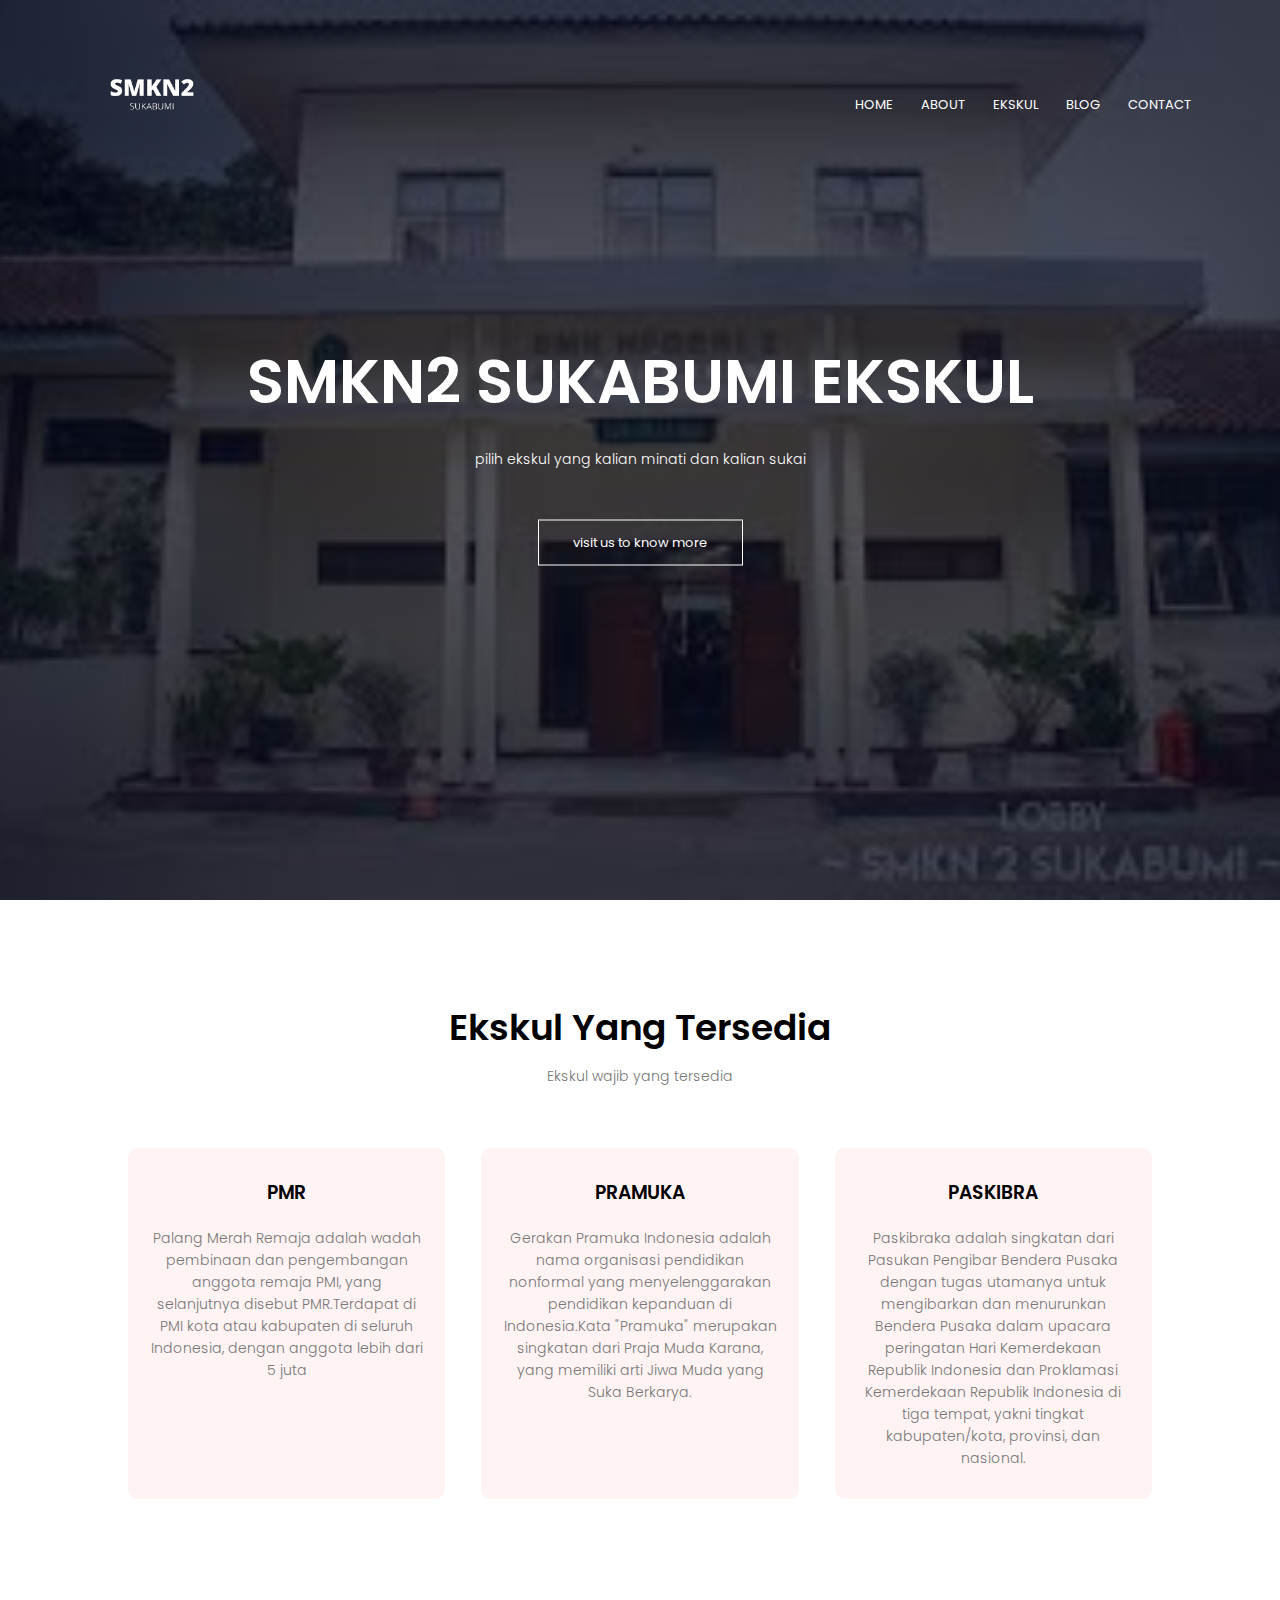
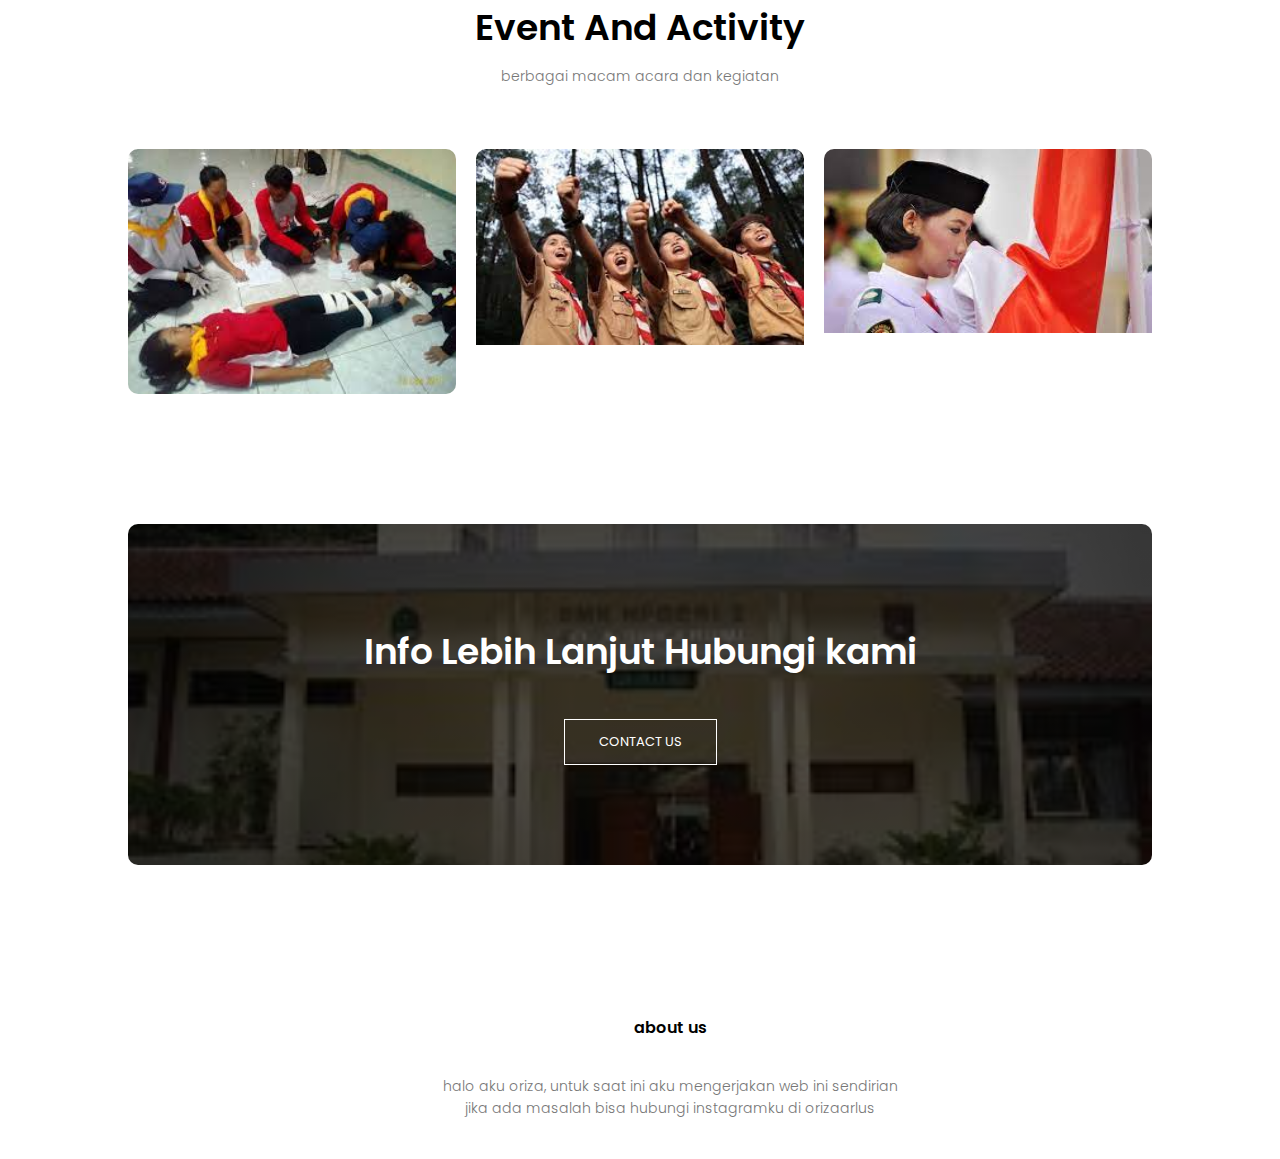
<file: index.html>
<!DOCTYPE html>
<html>
<head>
    <meta name= "viewport" content="with=device-width, initial-scale=1.0"> 
    <title>Ekskul SMKN2 sukabumi </title>
     <link rel="stylesheet" href="style.css">
     <link rel="preconnect" href="https://fonts.googleapis.com">
<link rel="preconnect" href="https://fonts.gstatic.com" crossorigin>
<link href="https://fonts.googleapis.com/css2?family=Poppins:ital,wght@0,300;0,400;1,200;1,500&display=swap" rel="stylesheet">
<link rel="stylesheet" href="https://stackpath.bootstrapcdn.com/font-awesome/4.7.0/css/font-awesome.min.css">
</head>
<body>
<section class="header">
         <nav>
            <a href="index.html"><img src="images/SMKN2 (1) (1).png"></a>
            <div class="nav-links" id="navLinks">
                <i class="fa fa-window-close" aria-hidden="true" onclick="hideMenu()"></i>

                <ul>
                    <li><a href="index.html">HOME</a></li>
                    <li><a href="about.html">ABOUT</a></li>
                    <li><a href="ekskul.html">EKSKUL</a></li>
                    <li><a href="blog.html">BLOG</a></li>
                    <li><a href="contact.html">CONTACT</a></li>
                </ul>
            </div>
            <i class="fa fa-bars" aria-hidden="true" onclick="showMenu()"></i>
         </nav>

<div class="text-box">
    <h1>SMKN2 SUKABUMI EKSKUL</h1>
    <p>pilih ekskul yang kalian minati dan kalian sukai</p>
    <a href="" class="hero-btn">visit us to know more</a>
</div>
     </section>

     <!------ Ekskul ------>

     <section class="ekskul">
         <h1> Ekskul Yang Tersedia</h1>
         <p>Ekskul wajib yang tersedia</p>

     <div class="row">
         <div class="ekskul-col">
             <h3>PMR</h3>
             <p>Palang Merah Remaja adalah wadah pembinaan dan pengembangan anggota remaja PMI,
                  yang selanjutnya disebut PMR.Terdapat di PMI kota atau kabupaten di seluruh Indonesia,
                   dengan anggota lebih dari 5 juta </p>

         </div>
         <div class="ekskul-col">
            <h3>PRAMUKA</h3>
            <p>Gerakan Pramuka Indonesia adalah nama organisasi pendidikan nonformal 
                yang menyelenggarakan pendidikan kepanduan di Indonesia.Kata "Pramuka" merupakan singkatan dari 
                Praja Muda Karana, yang memiliki arti Jiwa Muda yang Suka Berkarya.</p>

        </div>
        <div class="ekskul-col">
            <h3>PASKIBRA</h3>
            <p>Paskibraka adalah singkatan dari Pasukan Pengibar Bendera Pusaka dengan tugas utamanya
                 untuk mengibarkan dan menurunkan Bendera Pusaka dalam upacara peringatan Hari Kemerdekaan Republik Indonesia
                  dan Proklamasi Kemerdekaan Republik Indonesia di tiga tempat, yakni tingkat kabupaten/kota, provinsi, dan nasional. </p>

        </div>
     </div>
       

    </section>
    
    <!------- event ------->

    <section class="event">
        <h1> Event And Activity</h1>
        <P>berbagai macam acara dan kegiatan</P>

        <div class="row">
            <div class="event-col">
                <img src="images/pmr1.jpg"> 
                <div class="layer">
                      <h3>PMR</h3>  
                </div>
            </div>
            <div class="event-col">
                <img src="images/pramuka event.jpg"> 
                <div class="layer">
                      <h3>PRAMUKA</h3>  
                </div>
            </div>
            <div class="event-col">
                <img src="images/paskibra event.jpg"> 
                <div class="layer">
                      <h3>PASKIBRA</h3>  
                </div>
            </div>
        </div>



    </section>
    <!------- Call To Actiom ------->

    <section class="cta">
        <h1>Info Lebih Lanjut Hubungi kami</h1>
        <a href="" class="hero-btn">CONTACT US</a>
    </section>


     <!------- Footer ------->

     <section class="footer">
         <h4>about us</h4>
         <p> halo aku oriza, untuk saat ini aku mengerjakan web ini sendirian<br>jika ada masalah bisa hubungi instagramku di orizaarlus</p>
 </section>







     <!--------JavaScript for Toggle menu------>
<script>

    var navLinks = document.getElementById("navLinks");
    function showMenu(){
        navLinks.style.right = "0";
    }
    function hideMenu(){
        navLinks.style.right = "-200px";
    }

</script>

</body>
</html>
</file>
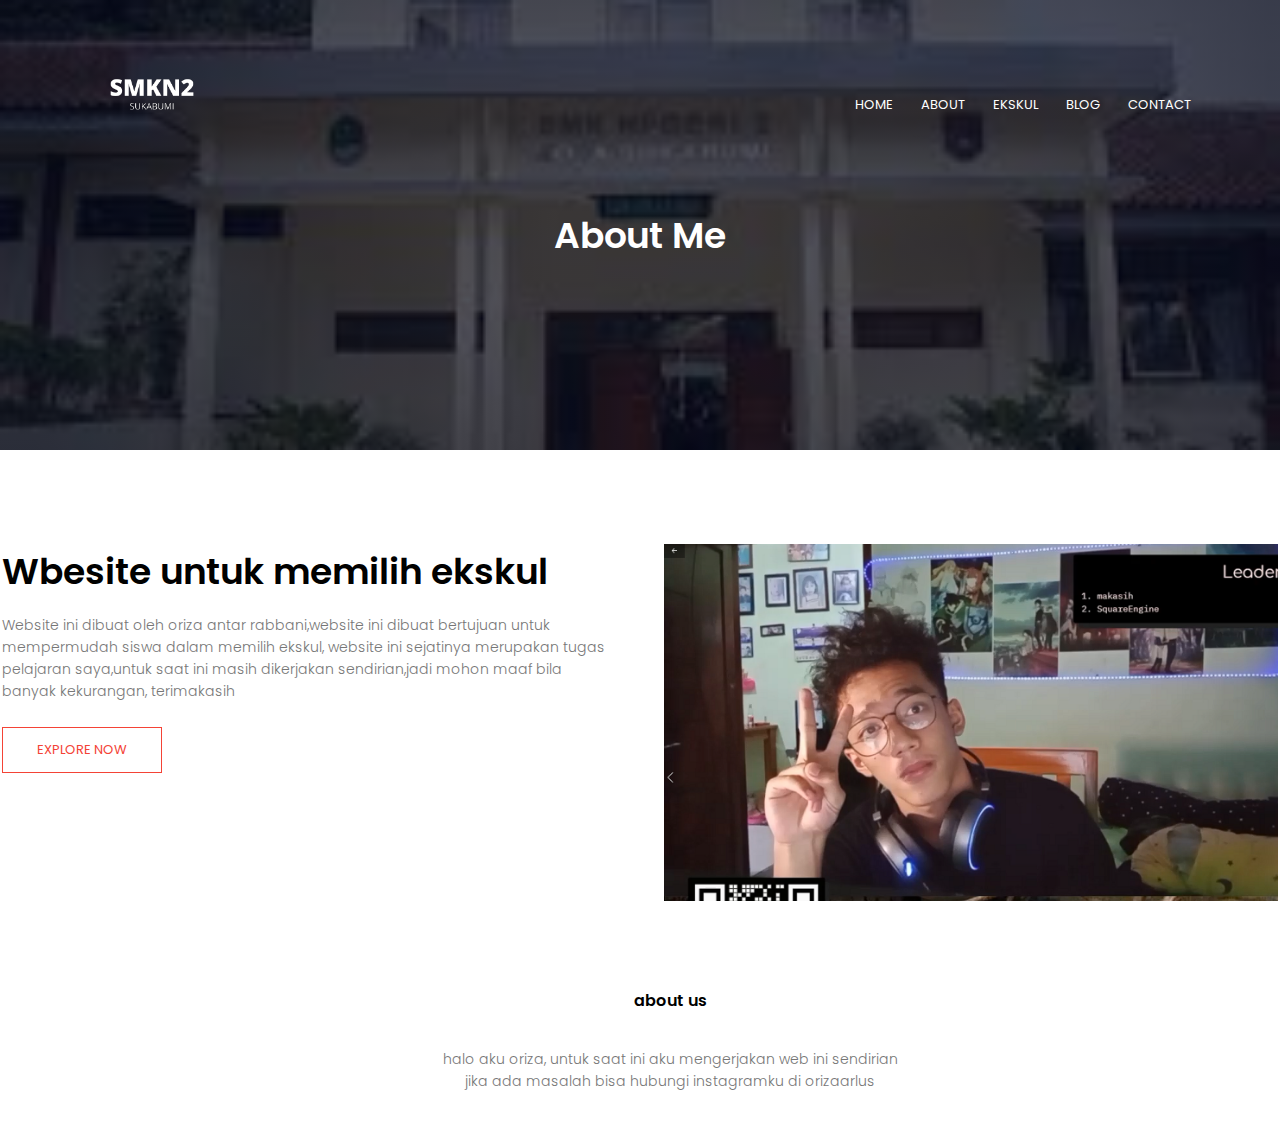
<file: about.html>
<!DOCTYPE html>
<html>
<head>
    <meta name= "viewport" content="with=device-width, initial-scale=1.0"> 
    <title>Ekskul SMKN2 sukabumi </title>
     <link rel="stylesheet" href="style.css">
     <link rel="preconnect" href="https://fonts.googleapis.com">
<link rel="preconnect" href="https://fonts.gstatic.com" crossorigin>
<link href="https://fonts.googleapis.com/css2?family=Poppins:ital,wght@0,300;0,400;1,200;1,500&display=swap" rel="stylesheet">
<link rel="stylesheet" href="https://stackpath.bootstrapcdn.com/font-awesome/4.7.0/css/font-awesome.min.css">
</head>
<body>
<section class="sub-header">
         <nav>
            <a href="index.html"><img src="images/SMKN2 (1) (1).png"></a>
            <div class="nav-links" id="navLinks">
                <i class="fa fa-window-close" aria-hidden="true" onclick="hideMenu()"></i>

                <ul>
                    <li><a href="index.html">HOME</a></li>
                    <li><a href="about.html">ABOUT</a></li>
                    <li><a href="ekskul.html">EKSKUL</a></li>
                    <li><a href="blog.html">BLOG</a></li>
                    <li><a href="contact.html">CONTACT</a></li>
                </ul>
            </div>
            <i class="fa fa-bars" aria-hidden="true" onclick="showMenu()"></i>
         </nav>
         <h1>About Me</h1>
     </section>

     <!------- about us content ------->

    <section class="about-us">

        <div class="row">
            <div class="about-col">
                <h1>Wbesite untuk memilih ekskul</h1>
                <p> Website ini dibuat oleh oriza antar rabbani,website ini dibuat bertujuan untuk mempermudah siswa dalam memilih ekskul,
                    website ini sejatinya merupakan tugas pelajaran saya,untuk saat ini masih dikerjakan sendirian,jadi mohon maaf bila banyak kekurangan,
                    terimakasih</p>
                    <a href="" class="hero-btn red-btn">EXPLORE NOW</a>
            </div>
            <div class="about-col">
                <img src="images/2021.08.01-18.37.png"
            </div>
        </div>

    </section>
  

     <!------- Footer ------->

     <section class="footer">
         <h4>about us</h4>
         <p> halo aku oriza, untuk saat ini aku mengerjakan web ini sendirian<br>jika ada masalah bisa hubungi instagramku di orizaarlus</p>
 </section>







     <!--------JavaScript for Toggle menu------>
<script>

    var navLinks = document.getElementById("navLinks");
    function showMenu(){
        navLinks.style.right = "0";
    }
    function hideMenu(){
        navLinks.style.right = "-200px";
    }

</script>

</body>
</html>
</file>
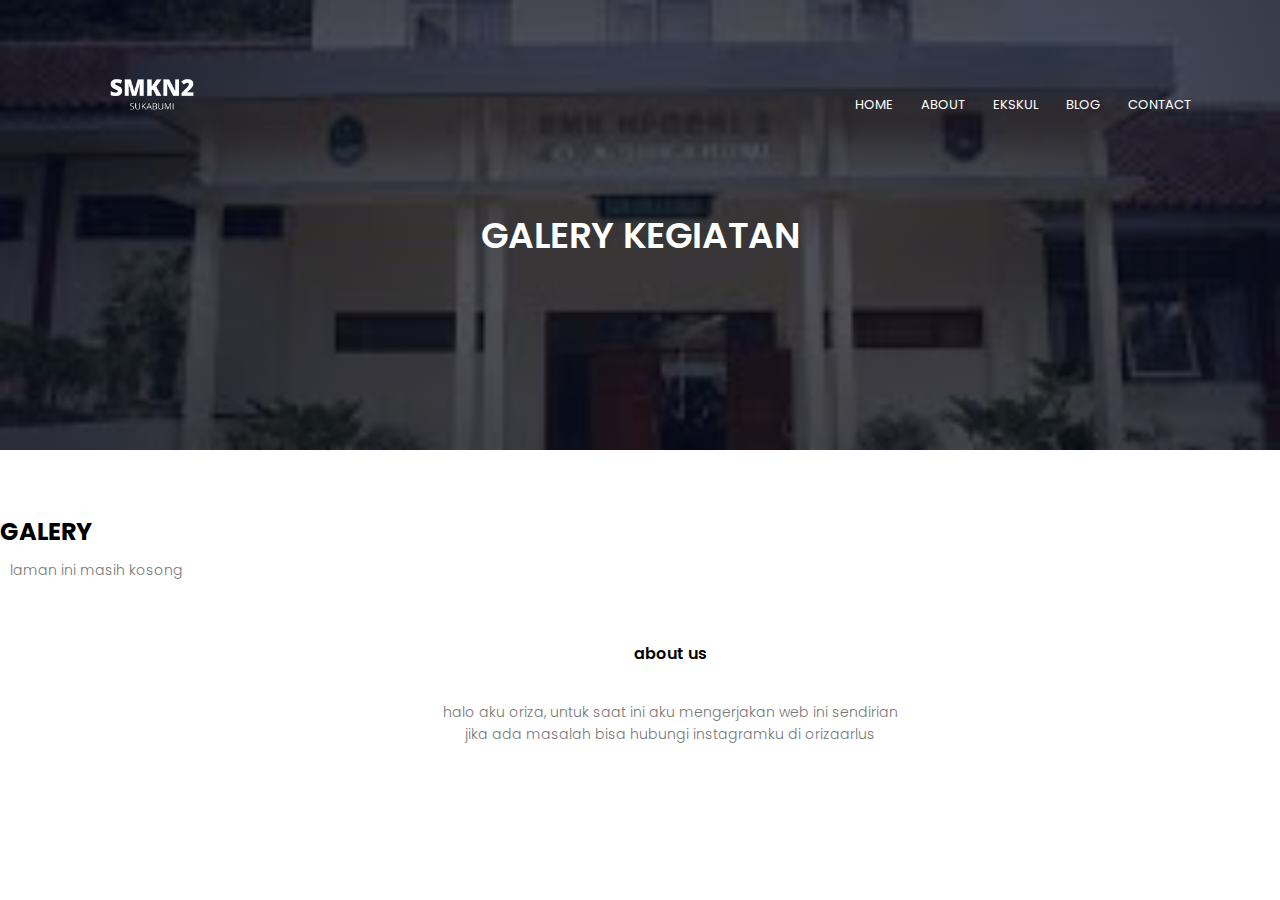
<file: blog.html>
<!DOCTYPE html>
<html>
<head>
    <meta name= "viewport" content="with=device-width, initial-scale=1.0"> 
    <title>Ekskul SMKN2 sukabumi </title>
     <link rel="stylesheet" href="style.css">
     <link rel="preconnect" href="https://fonts.googleapis.com">
<link rel="preconnect" href="https://fonts.gstatic.com" crossorigin>
<link href="https://fonts.googleapis.com/css2?family=Poppins:ital,wght@0,300;0,400;1,200;1,500&display=swap" rel="stylesheet">
<link rel="stylesheet" href="https://stackpath.bootstrapcdn.com/font-awesome/4.7.0/css/font-awesome.min.css">
</head>
<body>
<section class="sub-header">
         <nav>
            <a href="index.html"><img src="images/SMKN2 (1) (1).png"></a>
            <div class="nav-links" id="navLinks">
                <i class="fa fa-window-close" aria-hidden="true" onclick="hideMenu()"></i>

                <ul>
                    <li><a href="index.html">HOME</a></li>
                    <li><a href="about.html">ABOUT</a></li>
                    <li><a href="ekskul.html">EKSKUL</a></li>
                    <li><a href="blog.html">BLOG</a></li>
                    <li><a href="contact.html">CONTACT</a></li>
                </ul>
            </div>
            <i class="fa fa-bars" aria-hidden="true" onclick="showMenu()"></i>
         </nav>
         <h1>GALERY KEGIATAN</h1>
     </section>

     <!------ blog page content ----->
     <section class="blog-content">

        <div class="row">

            <div class="blog-left">
                <h2>GALERY</h2>
                <p>laman ini masih kosong</p>
            </div>
        </div>
     </section>


   

     <!------- Footer ------->

     <section class="footer">
         <h4>about us</h4>
         <p> halo aku oriza, untuk saat ini aku mengerjakan web ini sendirian<br>jika ada masalah bisa hubungi instagramku di orizaarlus</p>
 </section>







     <!--------JavaScript for Toggle menu------>
<script>

    var navLinks = document.getElementById("navLinks");
    function showMenu(){
        navLinks.style.right = "0";
    }
    function hideMenu(){
        navLinks.style.right = "-200px";
    }

</script>

</body>
</html>
</file>
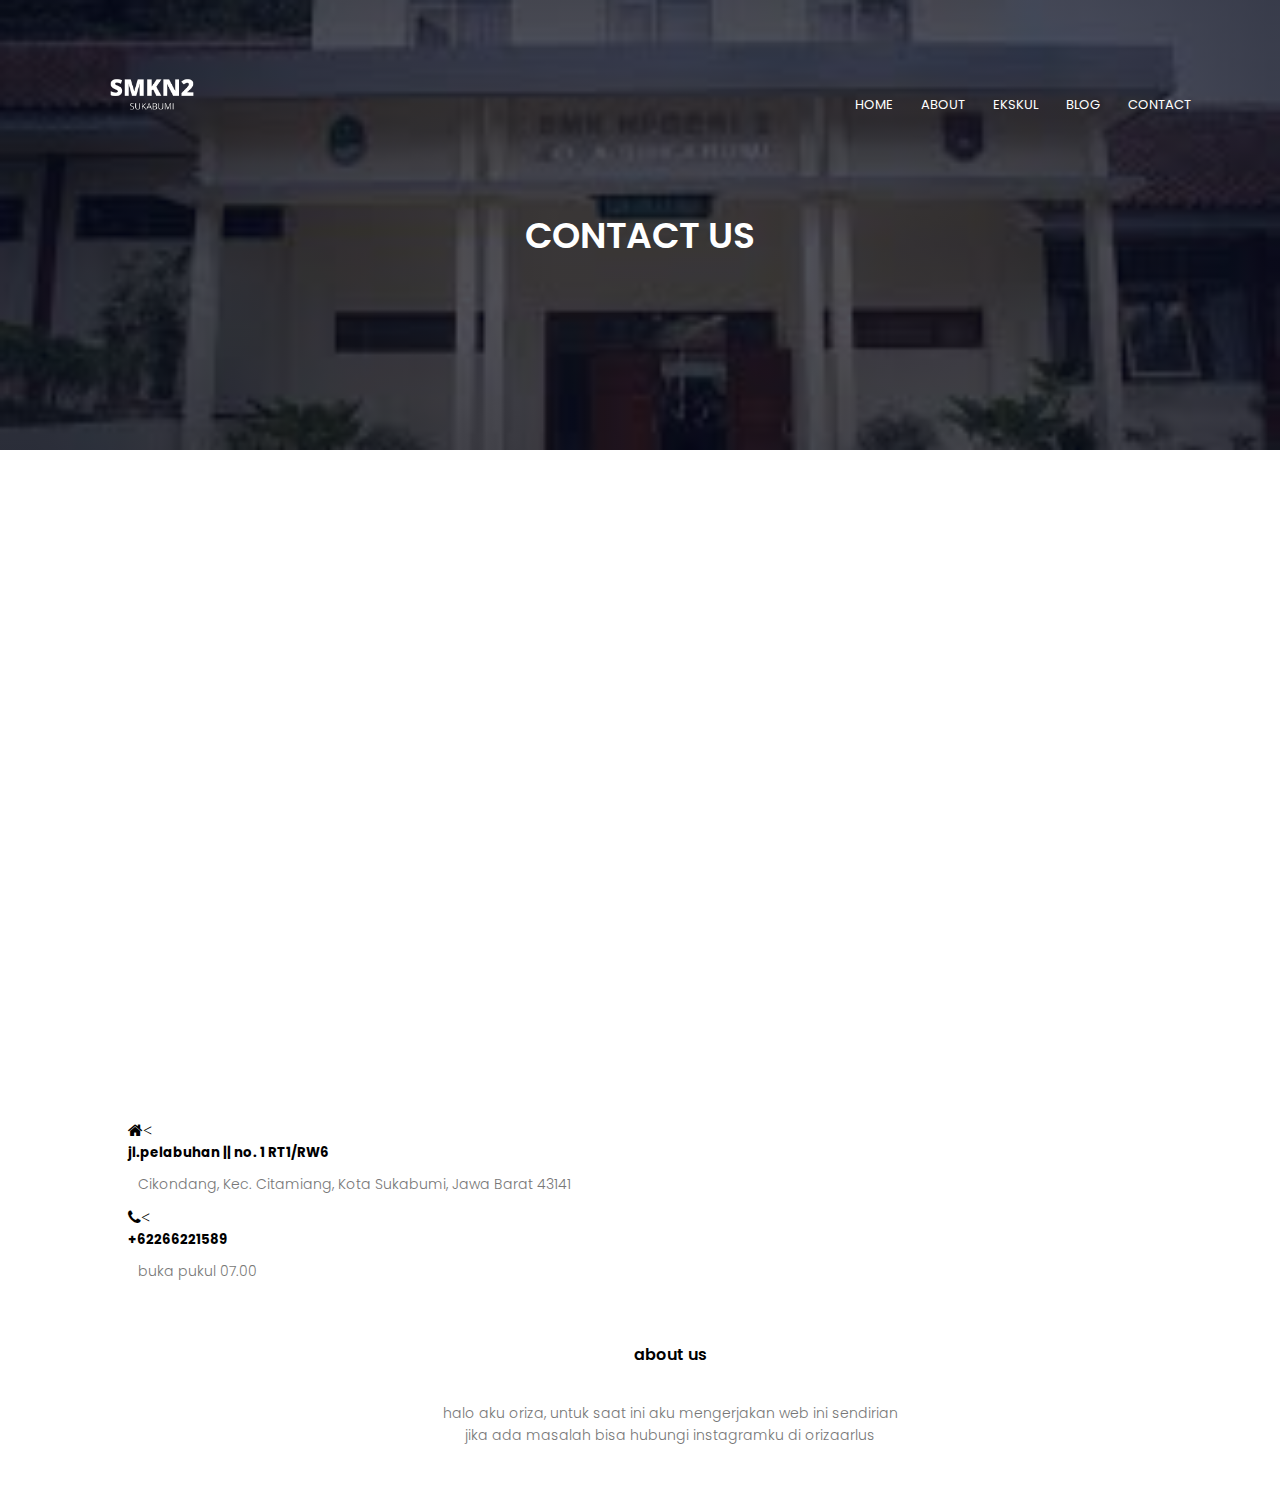
<file: contact.html>
<!DOCTYPE html>
<html>
<head>
    <meta name= "viewport" content="with=device-width, initial-scale=1.0"> 
    <title>Ekskul SMKN2 sukabumi </title>
     <link rel="stylesheet" href="style.css">
     <link rel="preconnect" href="https://fonts.googleapis.com">
<link rel="preconnect" href="https://fonts.gstatic.com" crossorigin>
<link href="https://fonts.googleapis.com/css2?family=Poppins:ital,wght@0,300;0,400;1,200;1,500&display=swap" rel="stylesheet">
<link rel="stylesheet" href="https://stackpath.bootstrapcdn.com/font-awesome/4.7.0/css/font-awesome.min.css">
</head>
<body>
<section class="sub-header">
         <nav>
            <a href="index.html"><img src="images/SMKN2 (1) (1).png"></a>
            <div class="nav-links" id="navLinks">
                <i class="fa fa-window-close" aria-hidden="true" onclick="hideMenu()"></i>

                <ul>
                    <li><a href="index.html">HOME</a></li>
                    <li><a href="about.html">ABOUT</a></li>
                    <li><a href="ekskul.html">EKSKUL</a></li>
                    <li><a href="blog.html">BLOG</a></li>
                    <li><a href="contact.html">CONTACT</a></li>
                </ul>
            </div>
            <i class="fa fa-bars" aria-hidden="true" onclick="showMenu()"></i>
         </nav>
         <h1>CONTACT US</h1>
     </section>

     <!------- contact us ------->

     <section class="location">

        <iframe src="https://www.google.com/maps/embed?pb=!1m18!1m12!1m3!1d3960.625929327743!2d106.92334341414494!3d-6.935233069813144!2m3!1f0!2f0!3f0!3m2!1i1024!2i768!4f13.1!3m3!1m2!1s0x2e6848182063ba19%3A0xcc6bd9bbe54d5cb7!2sSMKN%202%20Kota%20Sukabumi!5e0!3m2!1sid!2sid!4v1632227999168!5m2!1sid!2sid" width="600" height="450" style="border:0;" allowfullscreen="" loading="lazy"></iframe>
     
        </section>

        <section class="contact-us">

            <div class="row">
                <div class="contact-col">
                    <div>
                        <i class="fa fa-home"><</i>
                        <span>
                            <h5>jl.pelabuhan || no. 1 RT1/RW6 </h5>
                            <p> Cikondang, Kec. Citamiang, Kota Sukabumi, Jawa Barat 43141</p>
                        </span>
                    </div>
                    <div>
                        <i class="fa fa-phone"><</i>
                        <span>
                            <h5>+62266221589</h5>
                            <p>buka pukul 07.00</p>
                        </span>
                    </div>
                </div>
                <div class="contact-col"></div>
            </div>

        </section>

    

     <!------- Footer ------->

     <section class="footer">
         <h4>about us</h4>
         <p> halo aku oriza, untuk saat ini aku mengerjakan web ini sendirian<br>jika ada masalah bisa hubungi instagramku di orizaarlus</p>
 </section>







     <!--------JavaScript for Toggle menu------>
<script>

    var navLinks = document.getElementById("navLinks");
    function showMenu(){
        navLinks.style.right = "0";
    }
    function hideMenu(){
        navLinks.style.right = "-200px";
    }

</script>

</body>
</html>
</file>
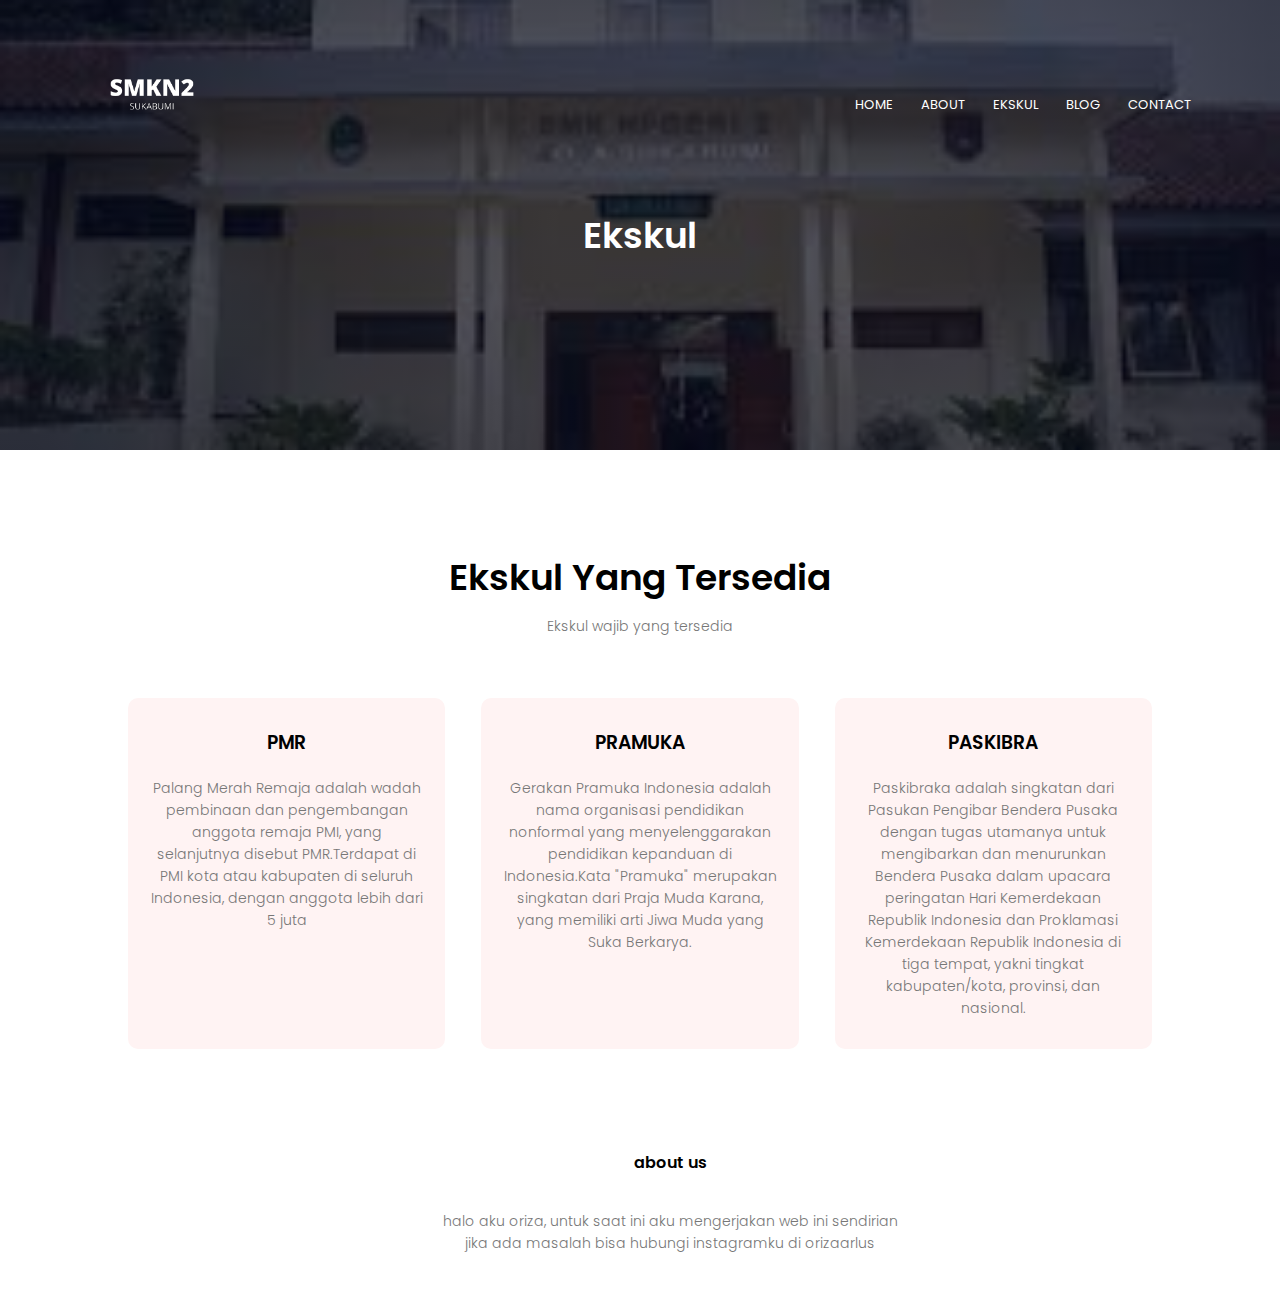
<file: ekskul.html>
<!DOCTYPE html>
<html>
<head>
    <meta name= "viewport" content="with=device-width, initial-scale=1.0"> 
    <title>Ekskul SMKN2 sukabumi </title>
     <link rel="stylesheet" href="style.css">
     <link rel="preconnect" href="https://fonts.googleapis.com">
<link rel="preconnect" href="https://fonts.gstatic.com" crossorigin>
<link href="https://fonts.googleapis.com/css2?family=Poppins:ital,wght@0,300;0,400;1,200;1,500&display=swap" rel="stylesheet">
<link rel="stylesheet" href="https://stackpath.bootstrapcdn.com/font-awesome/4.7.0/css/font-awesome.min.css">
</head>
<body>
<section class="sub-header">
         <nav>
            <a href="index.html"><img src="images/SMKN2 (1) (1).png"></a>
            <div class="nav-links" id="navLinks">
                <i class="fa fa-window-close" aria-hidden="true" onclick="hideMenu()"></i>

                <ul>
                    <li><a href="index.html">HOME</a></li>
                    <li><a href="about.html">ABOUT</a></li>
                    <li><a href="ekskul.html">EKSKUL</a></li>
                    <li><a href="blog.html">BLOG</a></li>
                    <li><a href="contact.html">CONTACT</a></li>
                </ul>
            </div>
            <i class="fa fa-bars" aria-hidden="true" onclick="showMenu()"></i>
         </nav>
         <h1>Ekskul</h1>
     </section>

     <!------- Ekskul ------->

     <section class="ekskul">
        <h1> Ekskul Yang Tersedia</h1>
        <p>Ekskul wajib yang tersedia</p>

    <div class="row">
        <div class="ekskul-col">
            <h3>PMR</h3>
            <p>Palang Merah Remaja adalah wadah pembinaan dan pengembangan anggota remaja PMI,
                 yang selanjutnya disebut PMR.Terdapat di PMI kota atau kabupaten di seluruh Indonesia,
                  dengan anggota lebih dari 5 juta </p>

        </div>
        <div class="ekskul-col">
           <h3>PRAMUKA</h3>
           <p>Gerakan Pramuka Indonesia adalah nama organisasi pendidikan nonformal 
               yang menyelenggarakan pendidikan kepanduan di Indonesia.Kata "Pramuka" merupakan singkatan dari 
               Praja Muda Karana, yang memiliki arti Jiwa Muda yang Suka Berkarya.</p>

       </div>
       <div class="ekskul-col">
           <h3>PASKIBRA</h3>
           <p>Paskibraka adalah singkatan dari Pasukan Pengibar Bendera Pusaka dengan tugas utamanya
                untuk mengibarkan dan menurunkan Bendera Pusaka dalam upacara peringatan Hari Kemerdekaan Republik Indonesia
                 dan Proklamasi Kemerdekaan Republik Indonesia di tiga tempat, yakni tingkat kabupaten/kota, provinsi, dan nasional. </p>

       </div>
    </div>
      

   </section>

     <!------- Footer ------->

     <section class="footer">
         <h4>about us</h4>
         <p> halo aku oriza, untuk saat ini aku mengerjakan web ini sendirian<br>jika ada masalah bisa hubungi instagramku di orizaarlus</p>
 </section>







     <!--------JavaScript for Toggle menu------>
<script>

    var navLinks = document.getElementById("navLinks");
    function showMenu(){
        navLinks.style.right = "0";
    }
    function hideMenu(){
        navLinks.style.right = "-200px";
    }

</script>

</body>
</html>
</file>
<file: style.css>
*{
    margin: 0;
    padding: 0;
    font-family: 'Poppins', sans-serif;
}
.header{
    min-height: 100vh;
    width: 100%;
    background-image: linear-gradient(rgba(4,9,30,0.7),rgba(4,9,30,0.7)),url(images/banner.jpg);
    background-position: center;
    background-size: cover;
    position: relative;
}
nav{
    display: flex;
    padding: 2% 6%;
    justify-content: space-between;
    align-items: center;
}
nav img{
    width: 150px;
}
.nav-links{
    flex: 1;
    text-align: right;
}
.nav-links ul li{
    list-style: none;
    display: inline-block;
    padding: 8px 12px;
    position: relative;
}
.nav-links ul li a{
    color: #fff;
    text-decoration: none;
    font-size: 13px;
}
.nav-links ul li::after{
    content: '';
    width: 0%;
    height: 2px;
    background: #f44336;
    display: block;
    margin: auto;
    transition: 0.5s;
}
.nav-links ul li:hover::after{
    width: 100%;
}
.text-box{
    width: 90%;
    color: #fff;
    position: absolute;
    top: 50%;
    left: 50%;
    transform: translate(-50%,-50%);
    text-align: center;
}
.text-box h1{
    font-size: 62px;
}
.text-box p{
    margin: 10px 0 40px;
    font-size: 14px;
    color: #fff;
}
.hero-btn{
    display: inline-block;
    text-decoration: none;
    color: #fff;
    border: 1px solid #fff;
    padding: 12px 34px;
    font-size: 13px;
    background: transparent;
    position: relative;
    cursor: pointer;
}
.hero-btn:hover{
    border: 1px solid #f44336;
    background: #f44336;
    transition: 1s;
}

nav .fa{
    display: none;
}

@media(max-width: 700px){
    .text-box h1{
        font-size: 20px;
    }
.nav-links ul li{
    display: block;
}
.nav-links{
    position: fixed;
    background:#f44336;
    height: 100vh;
    width: 200px;
    top: 0;
    right: -200px;
    text-align: left;
    z-index: 2;
    transition: 1s;

}
nav .fa{
    display: block;
    color:#fff;
    margin: 10px;
    font-size: 22px;
    cursor: pointer;
}
.nav-links ul{
    padding: 30px;
}
}
/*---- ekskul ----*/

.ekskul{
    width: 80%;
    margin: auto;
    text-align: center;
    padding-top: 100px;
}
h1{
    font-size: 36px;
    font-weight: 600;
}

p{
    color: #777;
    font-size: 14px;
    font-weight: 300;
    line-height: 22px;
    padding: 10px;
}

.row{
    margin-top: 5%;
    display: flex;
    justify-content: space-between; 
}
.ekskul-col{
    flex-basis: 31%;
    background: #fff3f3;
    border-radius: 10px;
    margin-bottom: 5%;
    padding: 20px 12px;
    box-sizing: border-box;
    transition: 0.5s;
}
h3{
    text-align: center;
    font-weight: 600;
    margin: 10px 0;
}
 .ekskul-col:hover{
     box-shadow: 0 0 20px 0px rgba(0,0,0.2);
 }
 @media(max-width: 700px){
     .row{
        flex-direction: column;
     }
 }

 /*------- event -------*/
 .event{
     width: 80%;
     margin: auto;
     text-align: center;
     padding-top: 50px;
 }
 .event-col{
     flex-basis: 32%;
     border-radius: 10px;
     margin-bottom: 30px;
     position: relative;
     overflow: hidden;
 }
 .event-col img{
     width: 100%;
     display: block;
 }
 .layer{
     background: transparent;
     height: 100%;
     width: 100%;
     position: absolute;
     top: 0;
     left: 0;
     transition: 0.5s;
 }
.layer:hover{
    background:rgba(226,0,0,0.7);
}
.layer h3{
    width: 100%;
    font-weight: 500;
    color: #fff;
    font-size: 26px;
    bottom: 0;
    left: 50%;
    transform: translateX(-50%);
    position: absolute;
    opacity: 0;
    transition: 0.5s;
}
.layer:hover h3{
    bottom: 49%;
    opacity: 1;
}

/*------- call to action -------*/

.cta{
    margin: 100px auto;
    width: 80%;
    background-image: linear-gradient(rgba(0,0,0,0.7),rgba(0,0,0,0.7)),url(images/banner.jpg);
    background-position: center;
    background-size: cover;
    border-radius: 10px;
    text-align: center;
    padding: 100px 0;
}

.cta h1{
    color: #fff;
    margin-bottom: 40px;
    padding: 0;
}

@media(max-width: 700px){
    .cta h1{
        font-size: 24px;
    }
}

/*-------footer-------*/

.footer{
    width: 100%;
    text-align: center;
    padding: 30px;
}

.footer h4{
    margin-bottom: 25px;
    margin-top: 20px;
    font-weight: 600;
}

/*-------- about us page --------*/

.sub-header{
    height: 50vh;
    width: 100%;
    background-image: linear-gradient(rgba(4,9,30,0.7),rgba(4,9,30,0.7)),url(images/banner.jpg);
    background-position: center;
    background-size: cover;
    text-align: center;
    color: #fff;
}

.abot-us{
    width: 80%;
    margin: auto;
    padding-top: 80px;
    padding-bottom: 50px;
}

.about-col{
    flex-basis: 48%;
    padding: 30px 2px;
}
.about-col img{
    width: 100%;
}

.about-col h1{
    padding-top: 0;
}
.about-col p{
    padding: 15px 0 25px;
}

.red-btn{
    border: 1px solid #f44336;
    background: transparent;
    color: #f44336;
}

.red-btn:hover{
    color: #fff;
}

/*------contact us page ------*/

.location{
    width: 80%;
    margin: auto;
    padding: 80px 0;
}
.location iframe{
    width: 100%;

}
.contact-us{
    width: 80%;
    margin: auto;

}

.contat-col{
    flex-basis: 48%;
    margin-bottom: 30px;
}
.contat-col div{
    display: flex;
    align-items: center;
    margin-bottom: 40px;
}
.contat-col div  .fa{
    font-size: 28px;
    color: #f44336;
    margin: 10px;
    margin-right: 30px;
}
</file>
